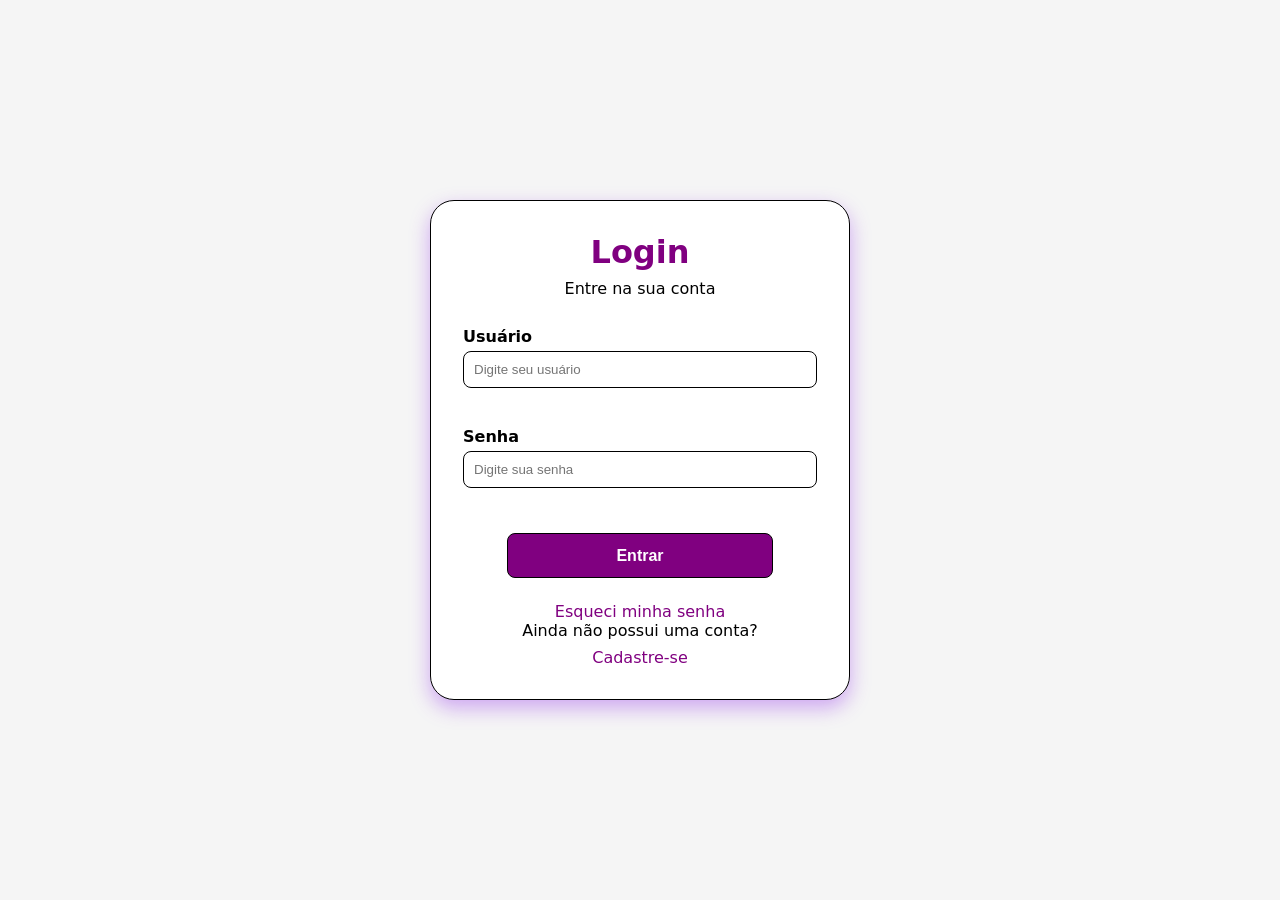
<file: login.html>
<!DOCTYPE html>
<html lang="pt-BR"><head>

    <meta charset="UTF-8">
    <meta name="viewport" content="width=device-width, initial-scale=1.0">
    
    <title>Login</title>
    <link rel="stylesheet" href="style.css">

</head>


<body>
    <div class="all">
        <!-- Div principal -->
        <div class="principal">


            <!-- Título principal -->
            <h1><strong>Login</strong></h1>


            <!-- Texto que aparece abaixo do título -->
            <p>Entre na sua conta</p>


            <!-- Div que guarda as info -->
            <div class="login">


                <!-- Formulário de login -->
                <form>


                    <!-- div que armazena o label -->
                    <div class="campo-grupo">
                        <!--
                        LABEL DO USUÁRIO

                        O "for" identifica qual campo
                        pertence a este texto.
                    -->
                        <label for="usuario">
                        <br> Usuário <br>
                        </label>
                    </div>


                    <!--
                        CAMPO DE USUÁRIO

                        type="text" permite digitar texto.
                        id identifica o campo.
                        placeholder mostra uma mensagem
                        dentro do campo.
                    -->
                    <input type="text" id="usuario" name="usuario" placeholder="Digite seu usuário">

                    <!-- div que armazena o label -->
                    <div class="campo-grupo">
                        <!-- Label da senha -->
                        <label for="senha">
                        <br>  Senha <br>
                        </label>
                    </div>


                    <!--
                        CAMPO DE SENHA

                        type="password" faz com que
                        os caracteres digitados apareçam
                        escondidos.
                    -->
                    <input type="password" id="senha" name="senha" placeholder="Digite sua senha">

                    <br>
                    <!--
                        BOTÃO

                        type="submit" indica que o botão
                        será utilizado para enviar
                        o formulário.
                    -->
                    <br>
                    <button type="submit">
                    <strong>Entrar</strong> 
                    </button>
                    


                </form>


            </div>


            <!-- Link para recuperar a senha -->
            <a href="#">
                Esqueci minha senha
            </a>
            
            


            <!--
                Texto para quem ainda não possui
                uma conta.
            -->
            <p>

                Ainda não possui uma conta?

                
            </p>
                <!-- Link para cadastro -->
                <a href="#">
                    Cadastre-se
                </a>
                <br>

            


        </div>
    </div>




</body></html>
</file>
<file: style.css>
* { 
    box-sizing: border-box;
    margin: 0;
    padding: 0;
}

html, body {
    height: 100%;
    scroll-behavior: smooth;
    
}

body {
    background-color: #f5f5f5;
    font-family: 'Poppins', system-ui, -apple-system, sans-serif;
}

/* 
  Centraliza no Eixo X e Y ocupando 100% da altura da tela (100vh)
*/
.all {
    display: flex;
    justify-content: center; /* Centraliza no Eixo X */
    align-items: center;     /* Centraliza no Eixo Y */
    /* min-height: 39.5rem; */
    /* padding: 1rem; */
    width: 100%;
    height: 100dvh;
    flex-direction: column;
}

.principal {
    border: 0.1rem solid black;
    border-radius: 1.5rem;
    width: 100%;
    max-width: 420px;        
    padding: 2rem;
    text-align: center;
    background-color: #ffffff; 
    box-shadow: 0px 8px 20px 0px rgba(147, 51, 234, 0.4)
}


.campo-grupo {
    display: flex;
    flex-direction: column; 
    align-items: flex-start;
    width: 100%;  
}

label {
    margin-top: 10px;
    margin-bottom: 5px; 
    font-weight: bold;
}

input {
    width: 100%;
    padding: 10px;
    border: 1px solid black;
    border-radius: 0.5rem;
    margin-bottom: 10px;
}

h1 {
    color: purple;
    margin-bottom: 0.5rem;
}

a {
    text-decoration: none;
    color: purple;
    display: inline-block;
    margin-top: 0.5rem;
}

button {
    width: 75%;
    padding: 0.8rem;
    text-align: center;
    background-color: purple;
    color: white;
    border: 1px solid black;
    border-radius: 0.5rem;
    font-size: 1rem;
    cursor: pointer;
    margin-top: 1rem;
    margin-bottom: 1rem;
    /* Centraliza o texto na horizontal */
    text-align: center; 
    
    /* O padding igual em cima e embaixo centraliza o texto na vertical */
    padding: 12px, 24px;
}

button:hover {
    background-color: #7c0dc7;
    box-shadow: 0 0 15px rgba(139, 92, 246, 0.6);;
}

a:hover {
    color: #d946ef;
    text-decoration: underline;
}
</file>
